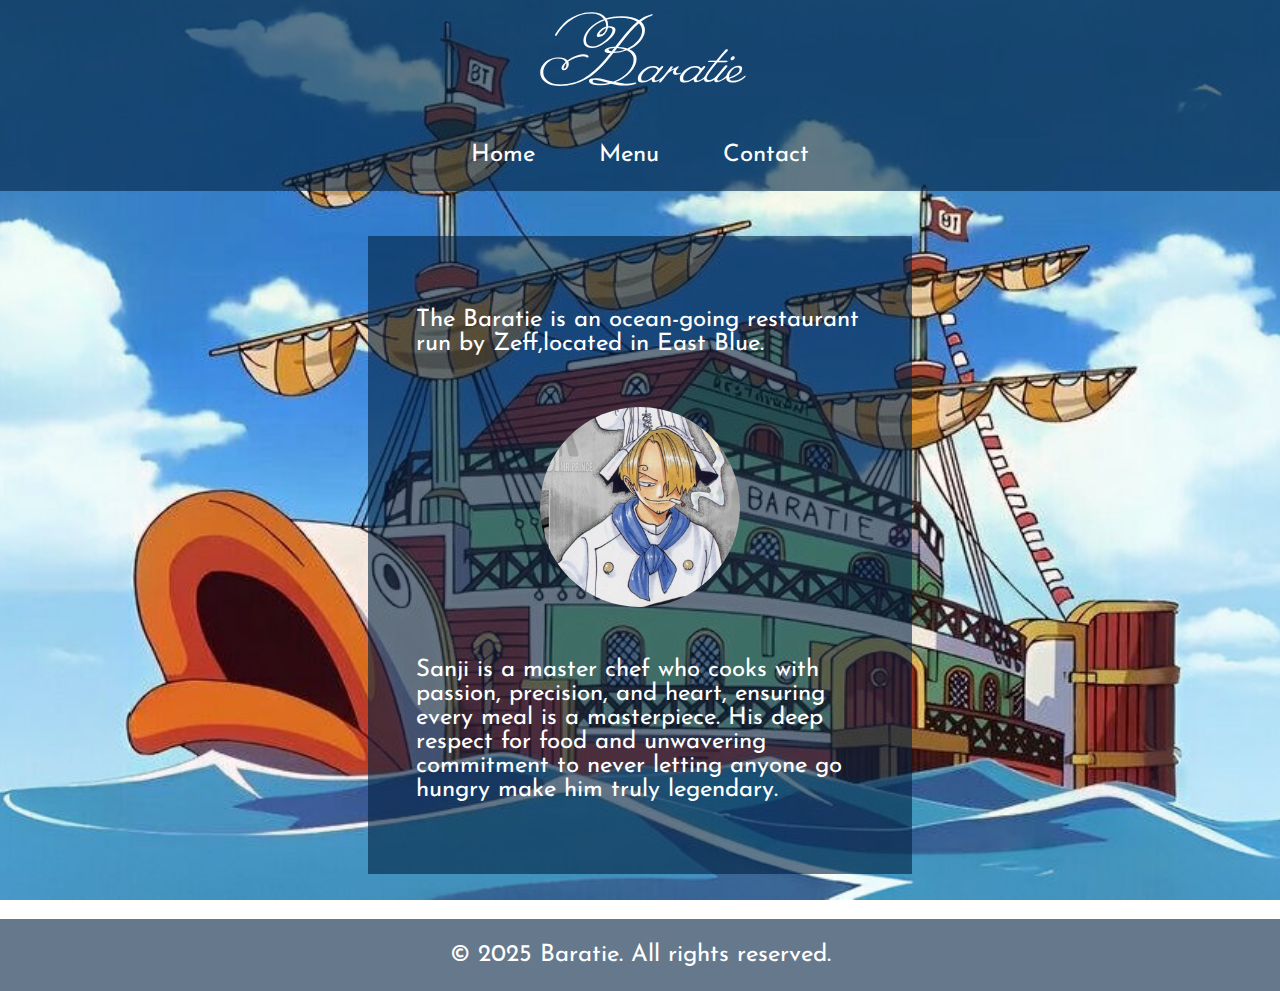
<file: index.html>
<!DOCTYPE html>
<html lang="en">
<head>
    <meta charset="UTF-8">
    <meta name="viewport" content="width=device-width, initial-scale=1.0">
    <title>Baratie</title>
<script defer src="main.js"></script></head>
<body>
    <header>
        <p class="name">Baratie</p>
        <div class="navs">
            <nav class="Hpage">Home</nav>
            <nav class="Mpage">Menu</nav>
            <nav class="Cpage">Contact</nav>
        </div>
    </header>
    <div id="content"></div>
    <footer>
        <div>&copy; 2025 Baratie. All rights reserved.</div>
    </footer>
</body>
</html>
</file>
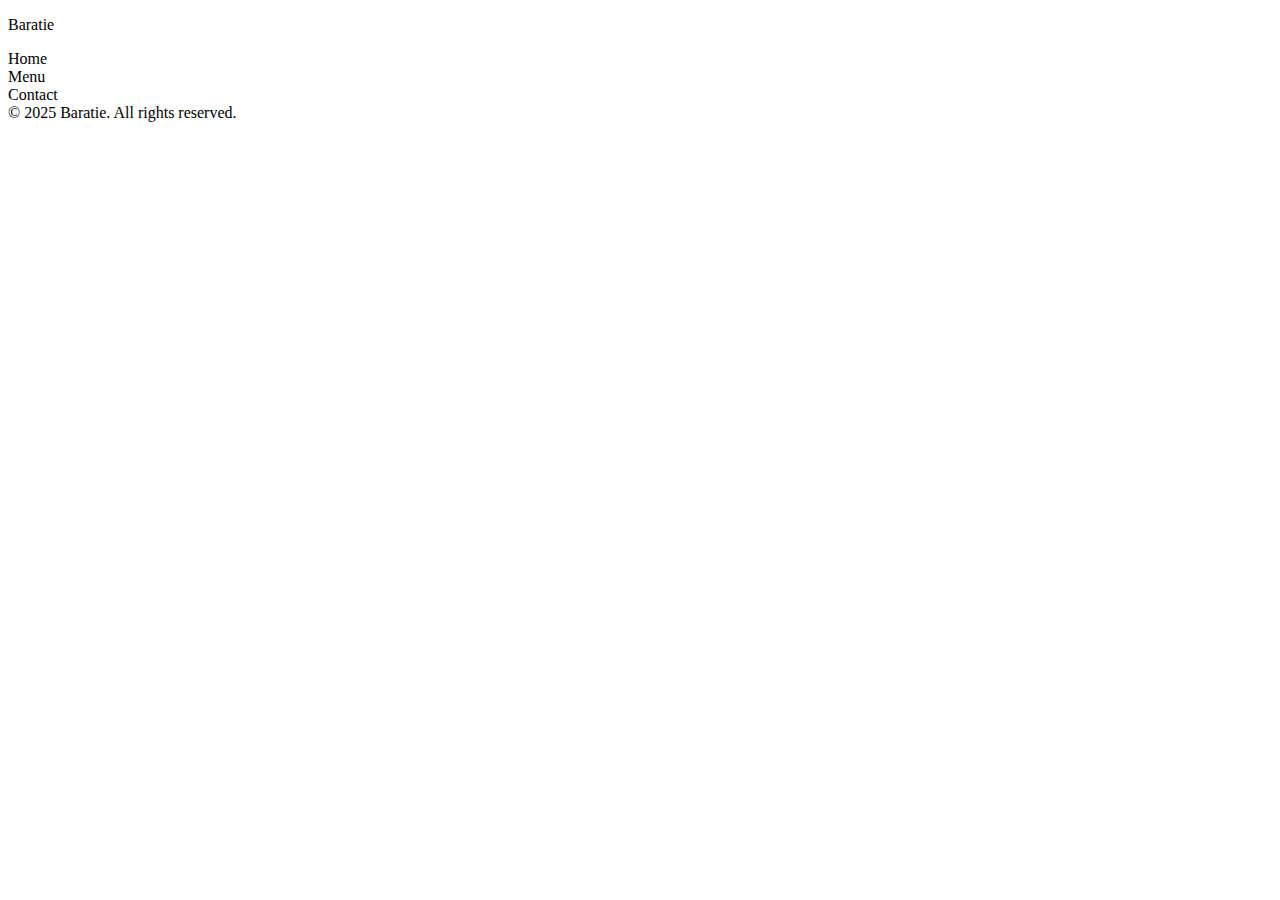
<file: src/template.html>
<!DOCTYPE html>
<html lang="en">
<head>
    <meta charset="UTF-8">
    <meta name="viewport" content="width=device-width, initial-scale=1.0">
    <title>Baratie</title>
</head>
<body>
    <header>
        <p class="name">Baratie</p>
        <div class="navs">
            <nav class="Hpage">Home</nav>
            <nav class="Mpage">Menu</nav>
            <nav class="Cpage">Contact</nav>
        </div>
    </header>
    <div id="content"></div>
    <footer>
        <div>&copy; 2025 Baratie. All rights reserved.</div>
    </footer>
</body>
</html>
</file>
